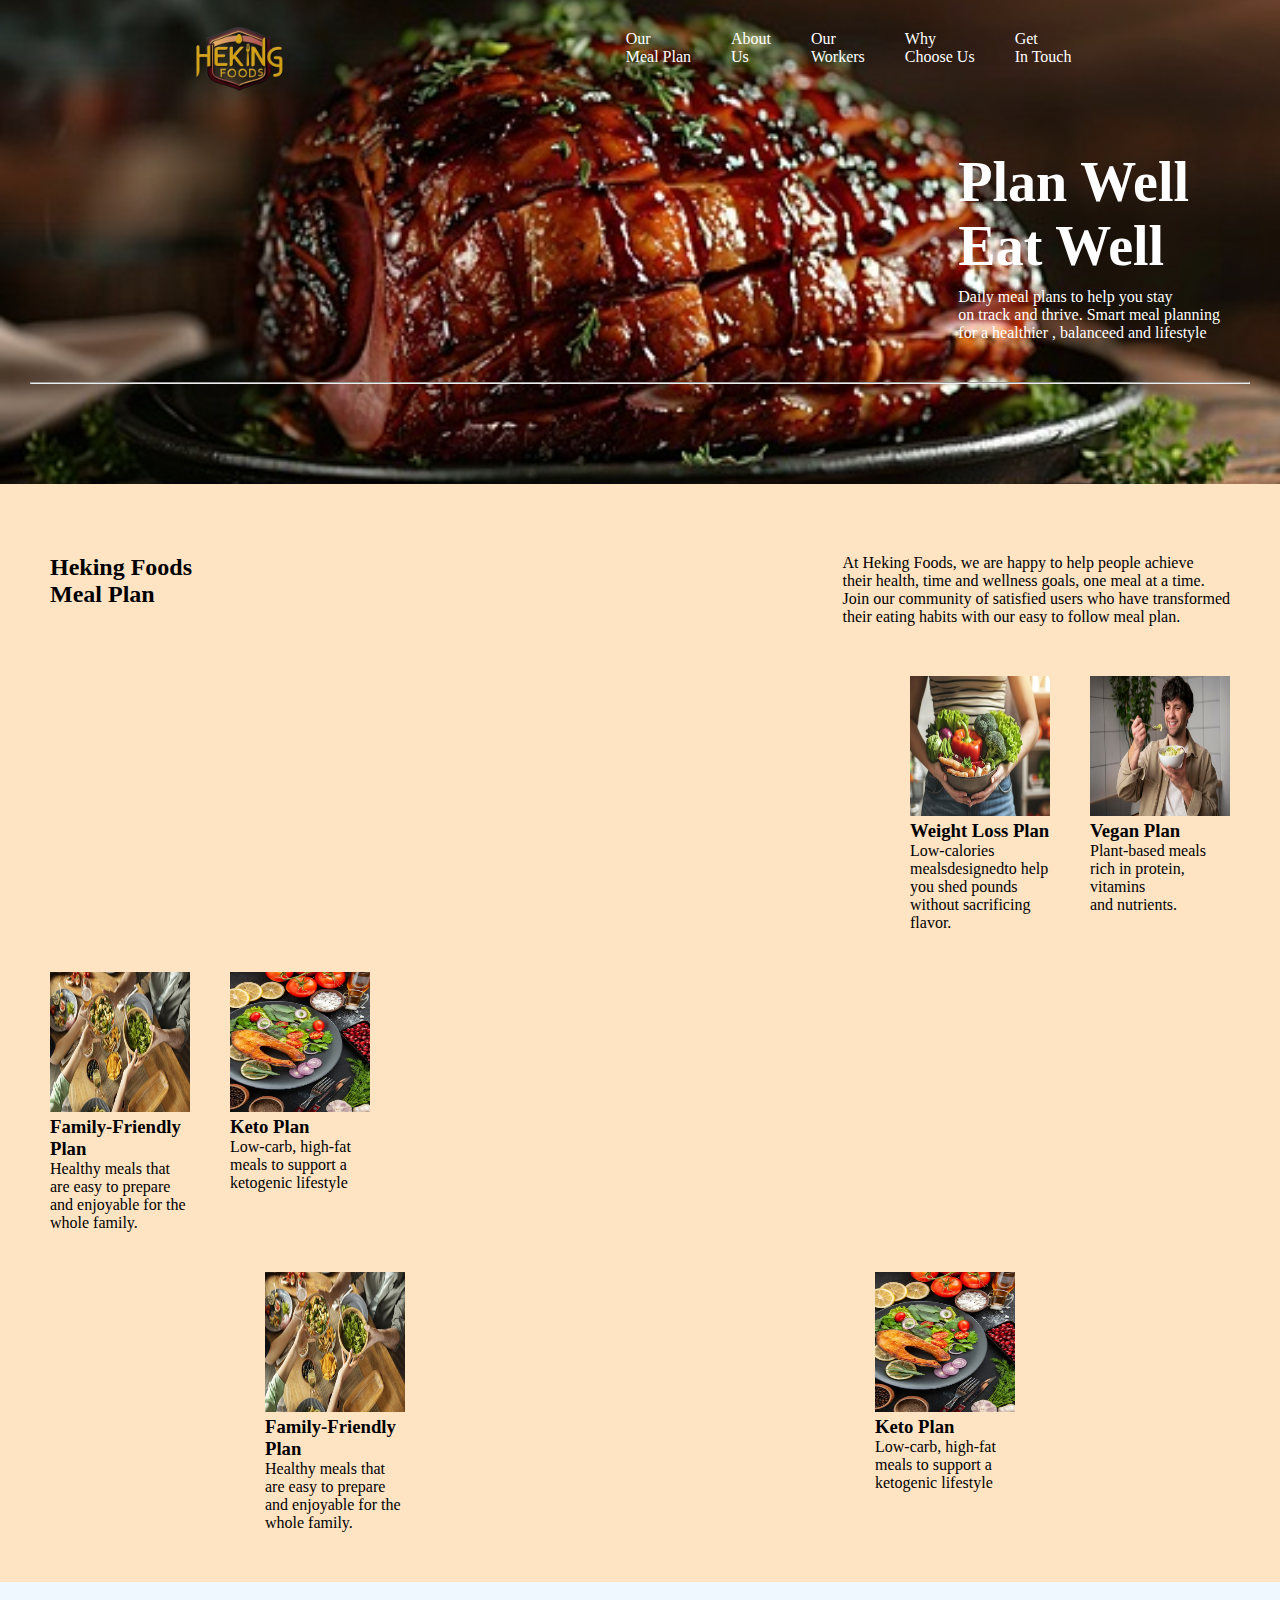
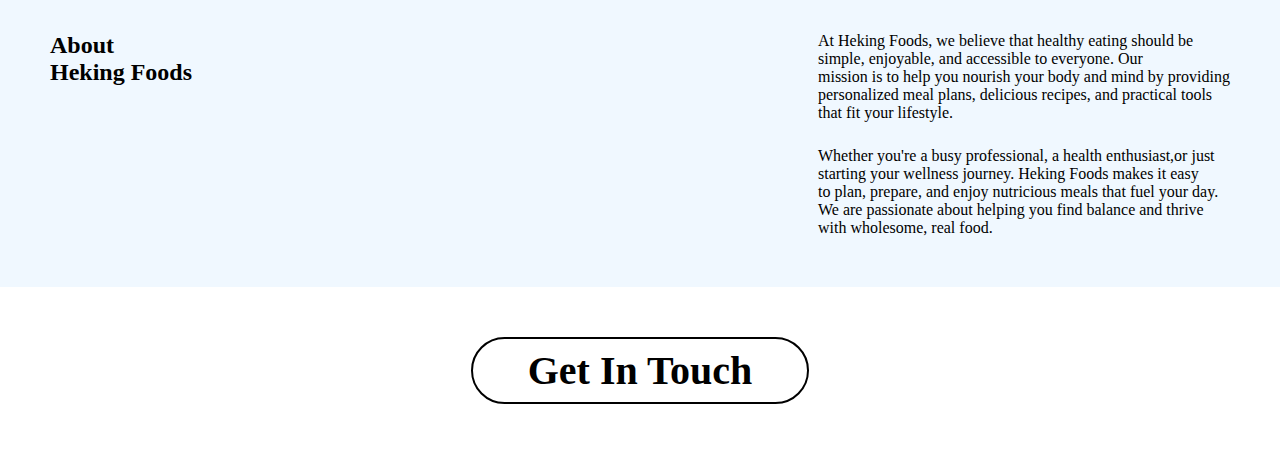
<file: about.html>
<!DOCTYPE html>
<html lang="en">
<head>
    <meta charset="UTF-8">
    <meta name="viewport" content="width=device-width, initial-scale=1.0">
    <link rel="stylesheet" href="about.css">
    <title>About</title>
</head>
<body>
    <header>
        <div class="navigation">
            <div class="nav-bar">
                <img src="logo.png" alt="hotel logo">
                <ul>
                    <a href="#plan-section">Our <br>Meal Plan</a>
                    <a href="#about">About <br>Us</a>
                    <a href="">Our <br>Workers</a>
                    <a href="">Why <br>Choose Us</a>
                    <a href="">Get <br>In Touch</a>
                </ul>
            </div>
            <div class="nav-section">
                <h1>Plan Well <br>Eat Well</h1>
                <p>Daily meal plans to help you stay <br> on track and thrive. Smart meal planning <br>for a healthier , balanceed and lifestyle</p>
            </div>
            <hr>
        </div>
    </header>
    <section>
        <div class="plan-section">
            <div class="plan-section1">
                <h2 id="plan-section">Heking Foods <br>Meal Plan</h2>
                <p>
                    At Heking Foods, we are happy to help people achieve <br>
                    their health, time and wellness goals, one meal at a time. <br>
                    Join our community  of satisfied users who have transformed <br>
                    their eating habits with our easy to follow meal plan.
                </p>
            </div>
            <div class="plan-section2">
                <ul>
                    <img src="4.jpg" alt="">
                    <h3>Weight Loss Plan</h3>
                    <P>
                        Low-calories mealsdesignedto help you shed pounds <br>
                        without sacrificing flavor.
                    </P>
                </ul>
                <ul>
                    <img src="5.jpg" alt="">
                    <h3>Vegan Plan</h3>
                    <P>
                        Plant-based meals rich in protein, vitamins <br>
                        and nutrients. 
                    </P>
                </ul>
            </div>
            <div class="plan-section3">
                <ul>
                    <img src="2.jpg" alt="">
                    <h3>Family-Friendly Plan</h3>
                    <P>
                        Healthy meals that are easy to prepare and enjoyable for the whole family.
                    </P>
                </ul>
                <ul>
                    <img src="1.jpg" alt="">
                    <h3>Keto Plan</h3>
                    <P>
                        Low-carb, high-fat meals to support a ketogenic lifestyle 
                    </P>
                </ul>
            </div>
            <div class="plan-section4">
                <ul>
                    <img src="2.jpg" alt="">
                    <h3>Family-Friendly Plan</h3>
                    <P>
                        Healthy meals that are easy to prepare and enjoyable for the whole family.
                    </P>
                </ul>
                <ul>
                    <img src="1.jpg" alt="">
                    <h3>Keto Plan</h3>
                    <P>
                        Low-carb, high-fat meals to support a ketogenic lifestyle 
                    </P>
                </ul>
            </div>
        </div>
        <div class="about-section">
            <h2 id="about">About <br>Heking Foods</h2>
            <ul>
                <p>
                    At Heking Foods, we believe that healthy eating should be <br>simple, enjoyable, and accessible to everyone. Our <br>
                    mission is to help you nourish your body and mind by providing <br>personalized meal plans, 
                    delicious recipes, and practical tools <br>
                    that fit your lifestyle.
                </p>
                <p>
                    Whether you're a busy professional, a health enthusiast,or just <br>
                    starting your wellness journey. Heking Foods makes it easy <br>
                    to plan, prepare, and enjoy nutricious meals that fuel your day. <br>
                    We are passionate about helping you find balance and thrive <br>
                    with wholesome, real food.
                </p>
            </ul>
        </div>
        <div class="intouch">
            <a href="\intouch.html"><h1>Get In Touch</h1></a>
        </div>
    </section>
</body>
</html>
</file>
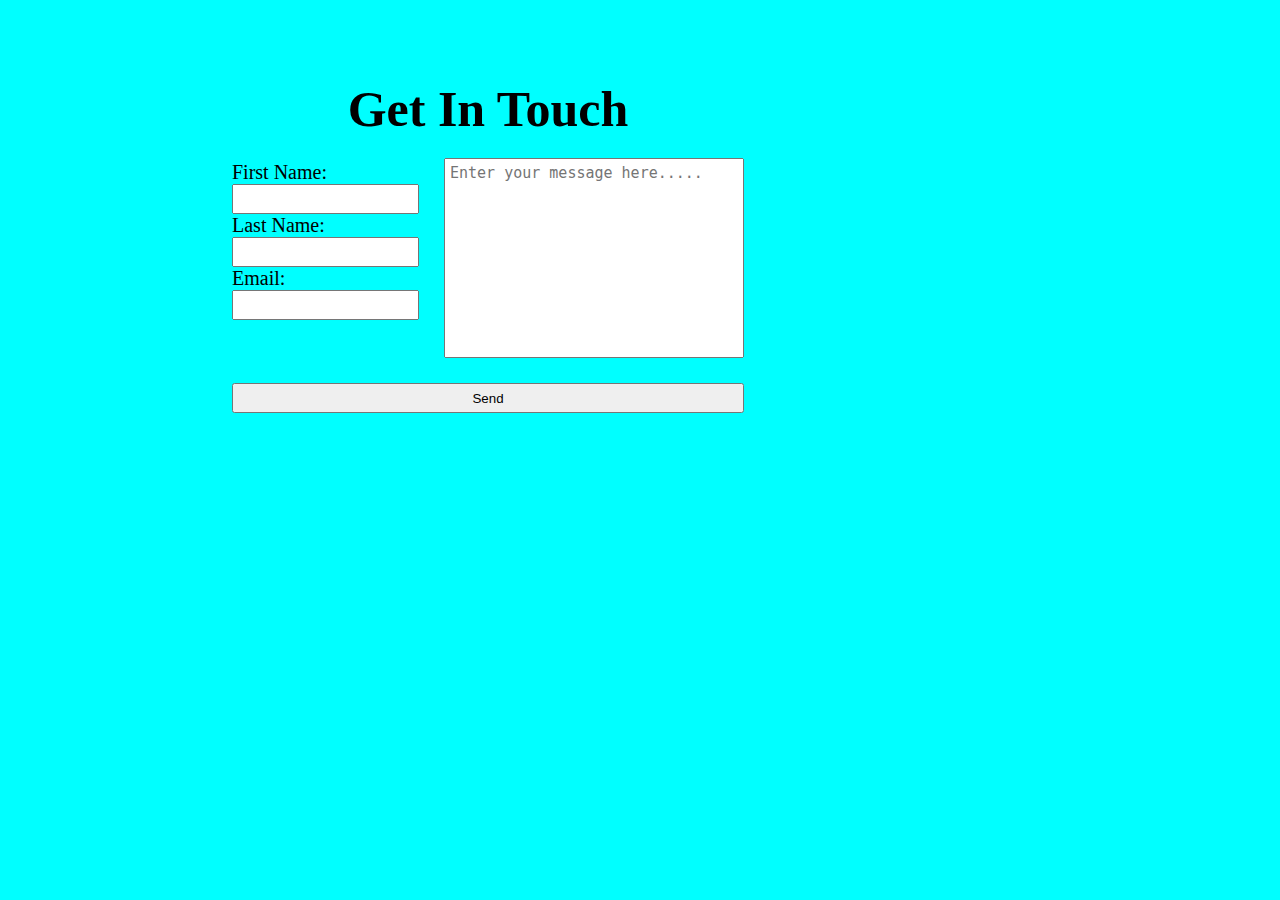
<file: intouch.html>
<!DOCTYPE html>
<html lang="en">
<head>
    <meta charset="UTF-8">
    <meta name="viewport" content="width=device-width, initial-scale=1.0">
    <title>Get in touch</title>
    <link rel="stylesheet" href="intouch.css">
</head>
<body>
    <div class="intouch">
        <form action="">
            <h2>Get In Touch</h2>
            <div class="textform">
                <div class="inputs">
                    <label for="">First Name:</label><br>
                    <input type="text" required><br>
                    <label for="">Last Name:</label><br>
                    <input type="text" required><br>
                    <label for="">Email:</label><br>
                    <input type="email" required>
                </div>
                <div class="textarea">
                    <textarea name="" id="" placeholder="Enter your message here....."></textarea>
                </div>
            </div>
            <input type="submit" value="Send" id="submit">
        </form>
    </div>
</body>
</html>
</file>
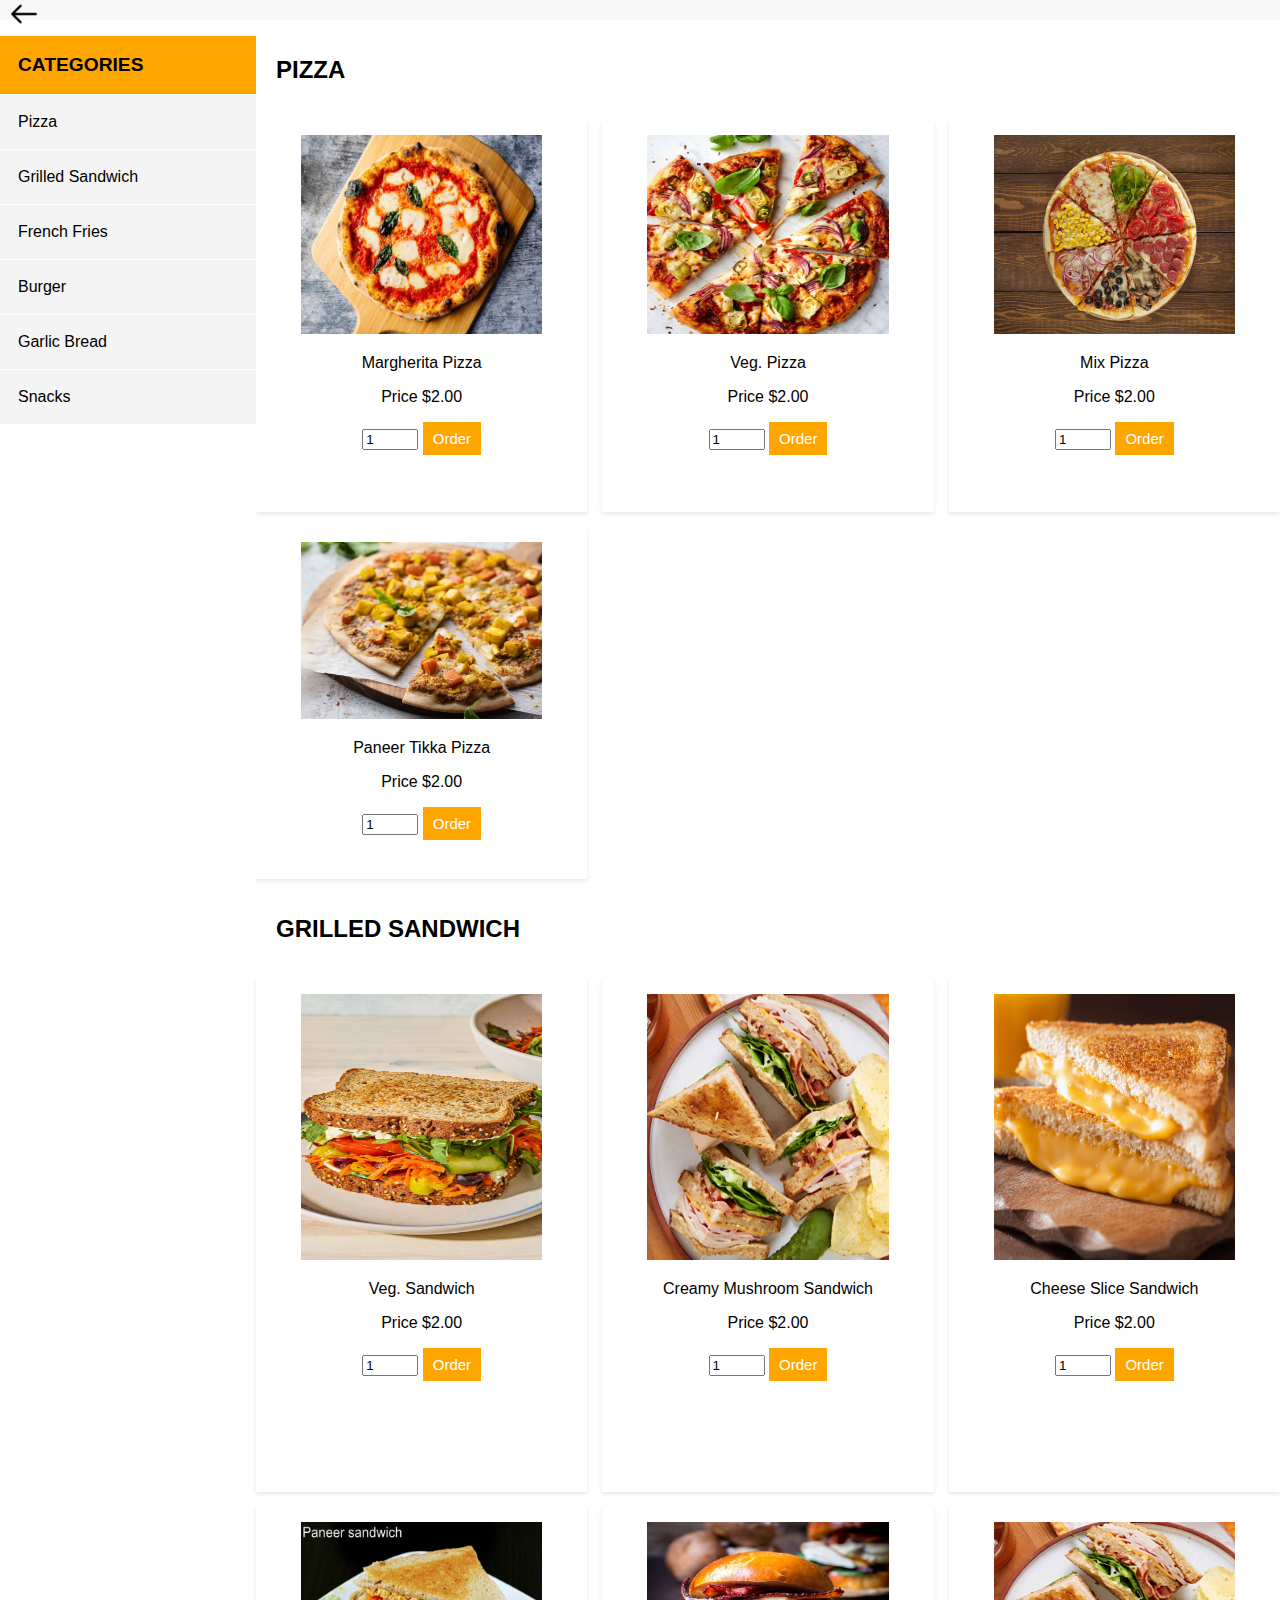
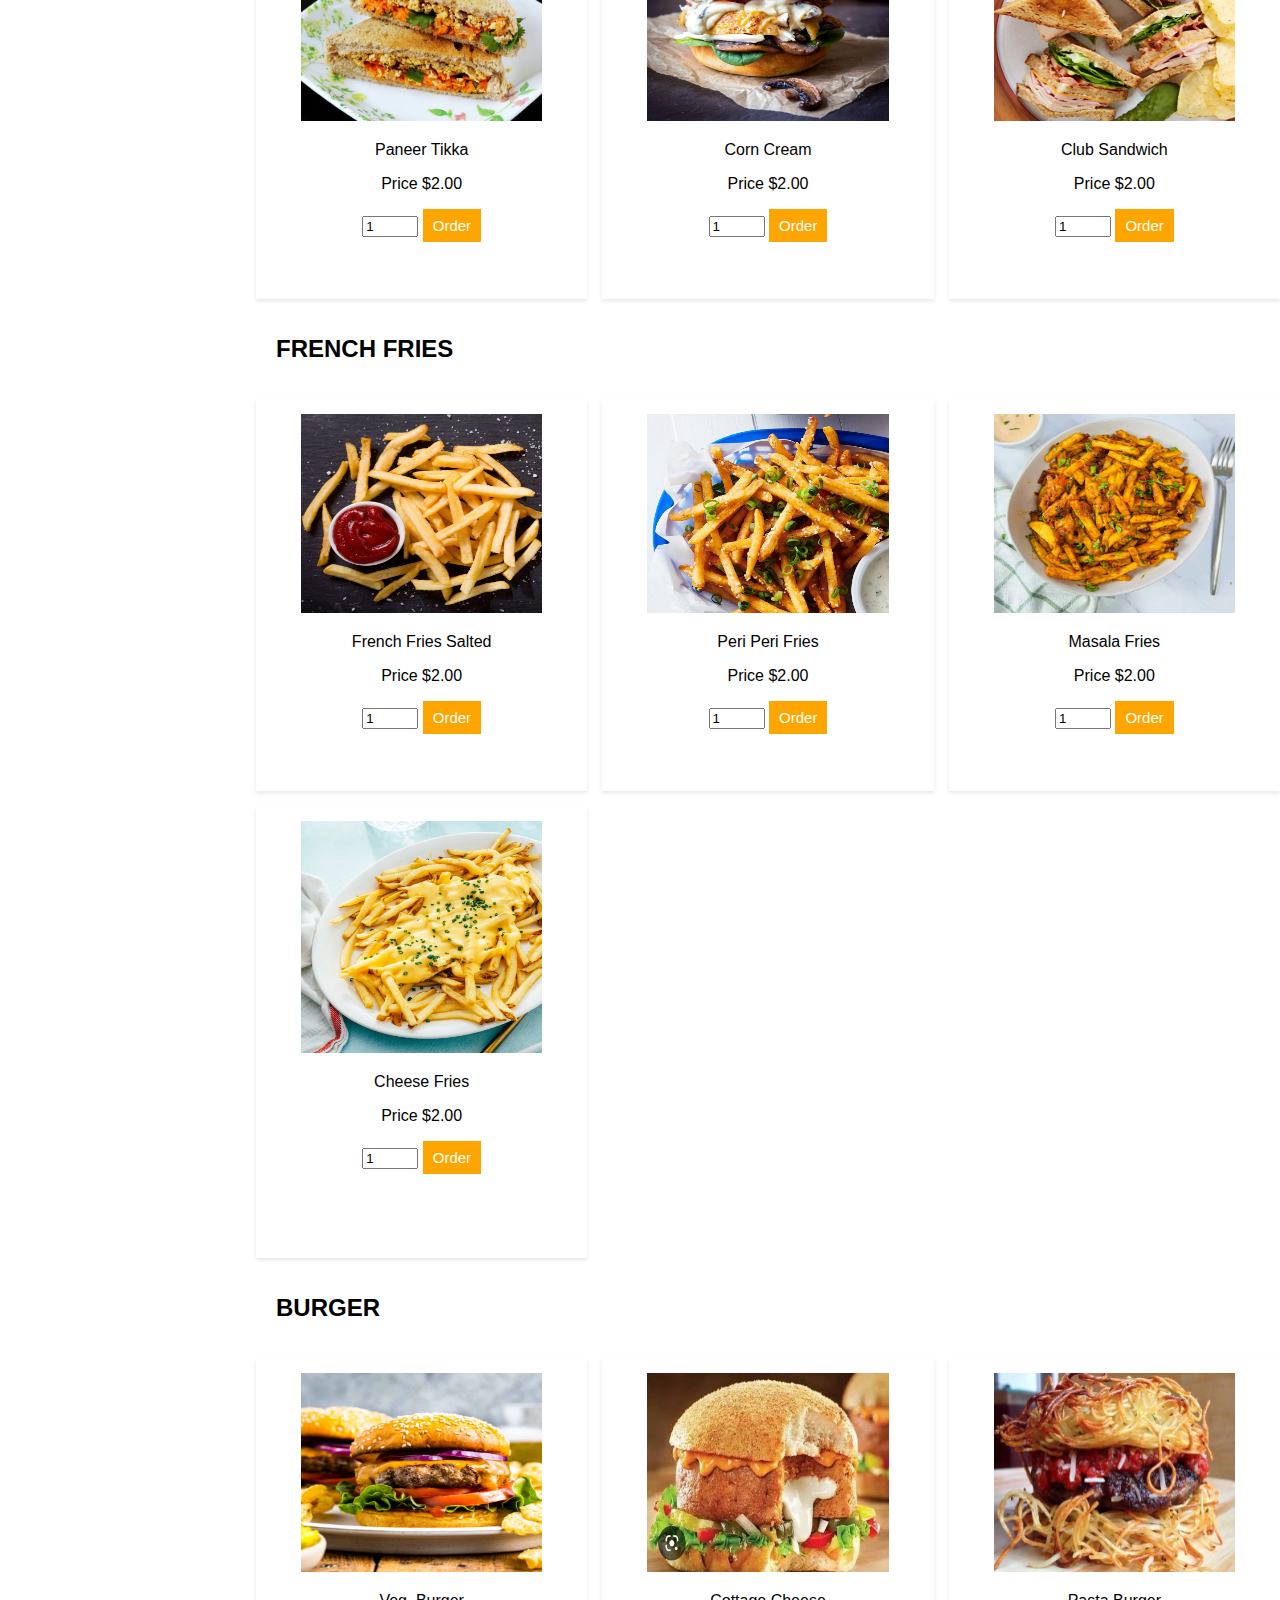
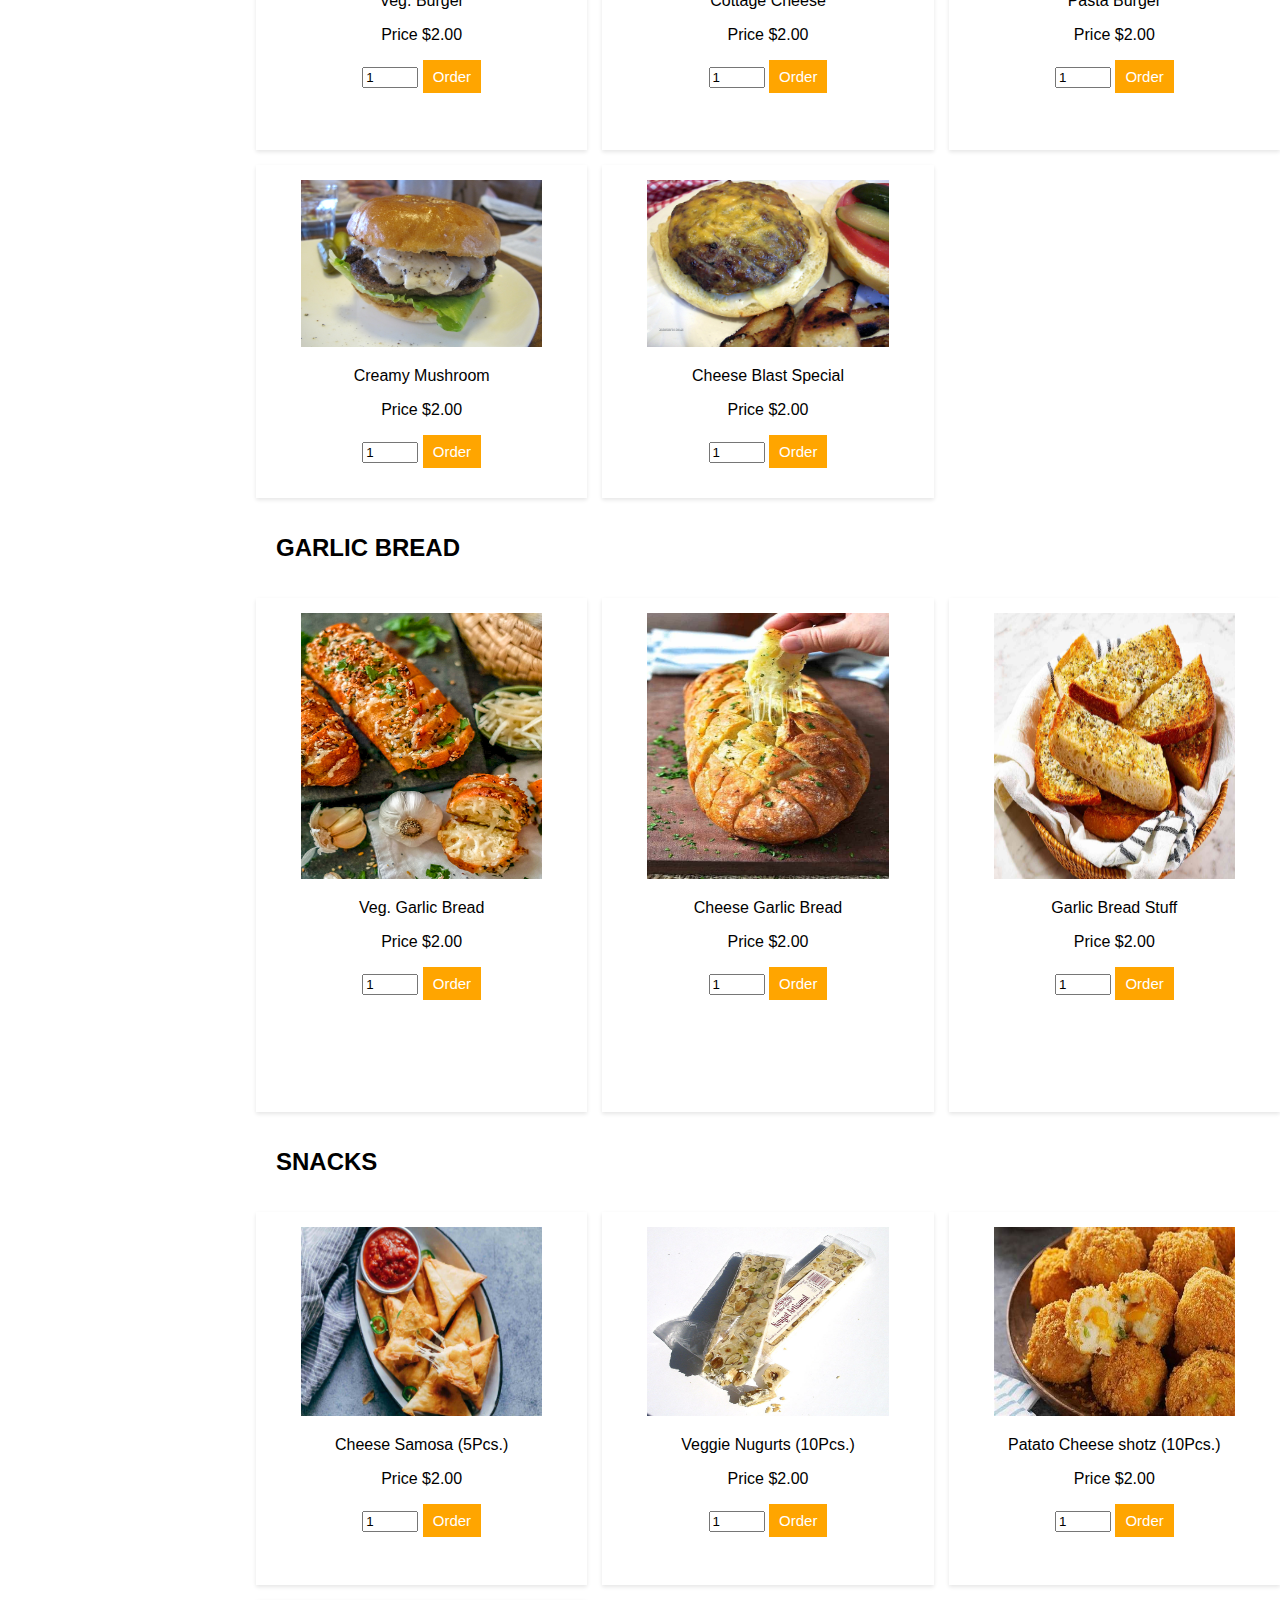
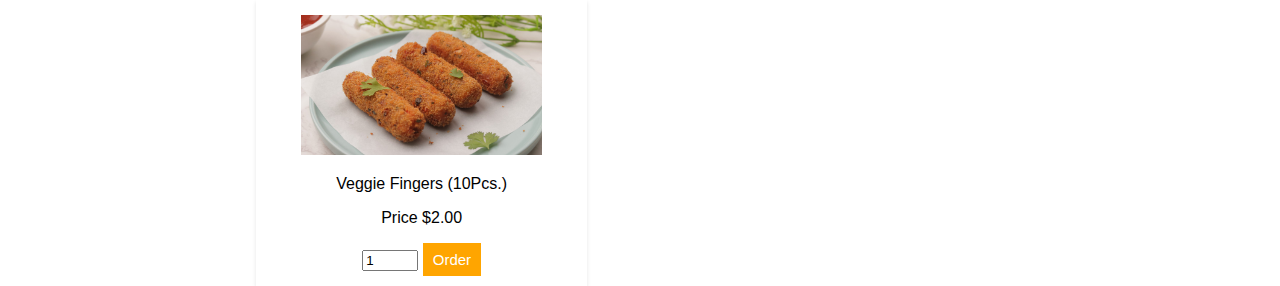
<file: menu.html>
<!DOCTYPE html>
<html lang="en">
<head>
  <meta charset="UTF-8">
  <meta name="viewport" content="width=device-width, initial-scale=1.0">
  <title>Categories</title>
  <link rel="stylesheet" href="menu.css">
</head>
<body>
  <header>
    <div class="back">
      <a href="index.html"><img src="back.png" alt=""></a>
    </div>
  </header>
  <main>
    <div class="sidebar">
      <ul>
        <li>CATEGORIES</li>
        <li id="item-1">Pizza</li>
        <li id="item-2">Grilled Sandwich</li>
        <li id="item-3">French Fries</li>
        <li id="item-4">Burger</li>
        <li id="item-5">Garlic Bread</li>
        <li id="item-7">Snacks</li>
      </ul>
    </div>
    <div class="food-contents">
        <div class="content">
          <h1 id="dizza">PIZZA</h1>
          <div class="categories">
            <div class="category">
                <img src="20220211142645-margherita-9920.jpg" alt="">
                <p>Margherita Pizza</p>
                <p>Price $2.00</p>
                <input type="number" min="1" max="10" value="1">
                <button>Order</button>
            </div>
            <div class="category">
                <img src="vegetarian-pizza.jpg" alt="">
                <p>Veg. Pizza</p>
                <p>Price $2.00</p>
                <input type="number" min="1" max="10" value="1">
                <button>Order</button>
            </div>
            <div class="category">
                <img src="mixed-pizza-slices.jpg" alt="">
                <p>Mix Pizza</p>
                <p>Price $2.00</p>
                <input type="number" min="1" max="10" value="1">
                <button>Order</button>
            </div>
            <div class="category">
                <img src="720ec23123e2c4d12baef9fcdd9ce8b5086238d4.jpg" alt="">
                <p>Paneer Tikka Pizza</p>
                <p>Price $2.00</p>
                <input type="number" min="1" max="10" value="1">
                <button>Order</button>
            </div>
          </div>
        </div>
        <div class="content">
          <h1 id="sandwich">GRILLED SANDWICH</h1>
          <div class="categories">
            <div class="category">
                <img src="Vegetable-Sandwich-Cropped-1.jpg" alt="">
                <p>Veg. Sandwich</p>
                <p>Price $2.00</p>
                <input type="number" min="1" max="10" value="1">
                <button>Order</button>
            </div>
            <div class="category">
                <img src="delish-200511-seo-club-sandwich-h-14383-eb-1590780714.jpg" alt="">
                <p>Creamy Mushroom Sandwich</p>
                <p>Price $2.00</p>
                <input type="number" min="1" max="10" value="1">
                <button>Order</button>
            </div>
            <div class="category">
                <img src="shutterstock_321217517.jpg" alt="">
                <p>Cheese Slice Sandwich</p>
                <p>Price $2.00</p>
                <input type="number" min="1" max="10" value="1">
                <button>Order</button>
            </div>
            <div class="category">
                <img src="paneer-sandwich.jpg" alt="">
                <p>Paneer Tikka</p>
                <p>Price $2.00</p>
                <input type="number" min="1" max="10" value="1">
                <button>Order</button>
            </div>
            <div class="category">
                <img src="Roast-Chicken-brioche-square-720.jpg" alt="">
                <p>Corn Cream</p>
                <p>Price $2.00</p>
                <input type="number" min="1" max="10" value="1">
                <button>Order</button>
            </div>
            <div class="category">
                <img src="delish-200511-seo-club-sandwich-h-14383-eb-1590780714.jpg" alt="">
                <p>Club Sandwich</p>
                <p>Price $2.00</p>
                <input type="number" min="1" max="10" value="1">
                <button>Order</button>
            </div>
          </div>
        </div>
        <div class="content">
          <h1 id="fries">FRENCH FRIES</h1>
          <div class="categories">
            <div class="category">
                <img src="salted-fries.jpg2_.jpg" alt="">
                <p>French Fries Salted</p>
                <p>Price $2.00</p>
                <input type="number" min="1" max="10" value="1">
                <button>Order</button>
            </div>
            <div class="category">
                <img src="SummerRecipe_PeriPeriFries_950x850.jpg" alt="">
                <p>Peri Peri Fries</p>
                <p>Price $2.00</p>
                <input type="number" min="1" max="10" value="1">
                <button>Order</button>
            </div>
            <div class="category">
                <img src="masala-fries-3.jpg" alt="">
                <p>Masala Fries</p>
                <p>Price $2.00</p>
                <input type="number" min="1" max="10" value="1">
                <button>Order</button>
            </div>
            <div class="category">
                <img src="Cheese-Fries-005.jpg" alt="">
                <p>Cheese Fries</p>
                <p>Price $2.00</p>
                <input type="number" min="1" max="10" value="1">
                <button>Order</button>
            </div>
          </div>
        </div>
        <div class="content">
          <h1 id="burger">BURGER</h1>
          <div class="categories">
            <div class="category">
                <img src="burger.jpg" alt="">
                <p>Veg. Burger</p>
                <p>Price $2.00</p>
                <input type="number" min="1" max="10" value="1">
                <button>Order</button>
            </div>
            <div class="category">
                <img src="product-jpeg-500x500.jpg" alt="">
                <p>Cottage Cheese</p>
                <p>Price $2.00</p>
                <input type="number" min="1" max="10" value="1">
                <button>Order</button>
            </div>
            <div class="category">
                <img src="spaghettiburg500.0.jpg" alt="">
                <p>Pasta Burger</p>
                <p>Price $2.00</p>
                <input type="number" min="1" max="10" value="1">
                <button>Order</button>
            </div>
            <div class="category">
                <img src="img_5625.jpg" alt="">
                <p>Creamy Mushroom</p>
                <p>Price $2.00</p>
                <input type="number" min="1" max="10" value="1">
                <button>Order</button>
            </div>
            <div class="category">
                <img src="picpzw34R.jpg" alt="">
                <p>Cheese Blast Special</p>
                <p>Price $2.00</p>
                <input type="number" min="1" max="10" value="1">
                <button>Order</button>
            </div>
          </div>
        </div>
        <div class="content">
          <h1 id="bread">GARLIC BREAD</h1>
          <div class="categories">
            <div class="category">
                <img src="veg-garlic.jpg" alt="">
                <p>Veg. Garlic Bread</p>
                <p>Price $2.00</p>
                <input type="number" min="1" max="10" value="1">
                <button>Order</button>
            </div>
            <div class="category">
                <img src="cheese-garlic.jpg" alt="">
                <p>Cheese Garlic Bread</p>
                <p>Price $2.00</p>
                <input type="number" min="1" max="10" value="1">
                <button>Order</button>
            </div>
            <div class="category">
                <img src="garlic-bead-stuff.jpg" alt="">
                <p>Garlic Bread Stuff</p>
                <p>Price $2.00</p>
                <input type="number" min="1" max="10" value="1">
                <button>Order</button>
            </div>
          </div>
        </div>
        
        <div class="content">
          <h1 id="snacks">SNACKS</h1>
          <div class="categories">
            <div class="category">
                <img src="samosa.jpg" alt="">
                <p>Cheese Samosa (5Pcs.)</p>
                <p>Price $2.00</p>
                <input type="number" min="1" max="10" value="1">
                <button>Order</button>
            </div>
            <div class="category">
                <img src="nugurts.jpg" alt="">
                <p>Veggie Nugurts (10Pcs.)</p>
                <p>Price $2.00</p>
                <input type="number" min="1" max="10" value="1">
                <button>Order</button>
            </div>
            <div class="category">
                <img src="potato.jpg" alt="">
                <p>Patato Cheese shotz (10Pcs.)</p>
                <p>Price $2.00</p>
                <input type="number" min="1" max="10" value="1">
                <button>Order</button>
            </div>
            <div class="category">
                <img src="Veg-Fingers.jpg" alt="">
                <p>Veggie Fingers (10Pcs.)</p>
                <p>Price $2.00</p>
                <input type="number" min="1" max="10" value="1">
                <button>Order</button>
            </div>
          </div>
        </div>
    </div>
  </main>
  <script src="menu.js"></script>
</body>
</html>
</file>
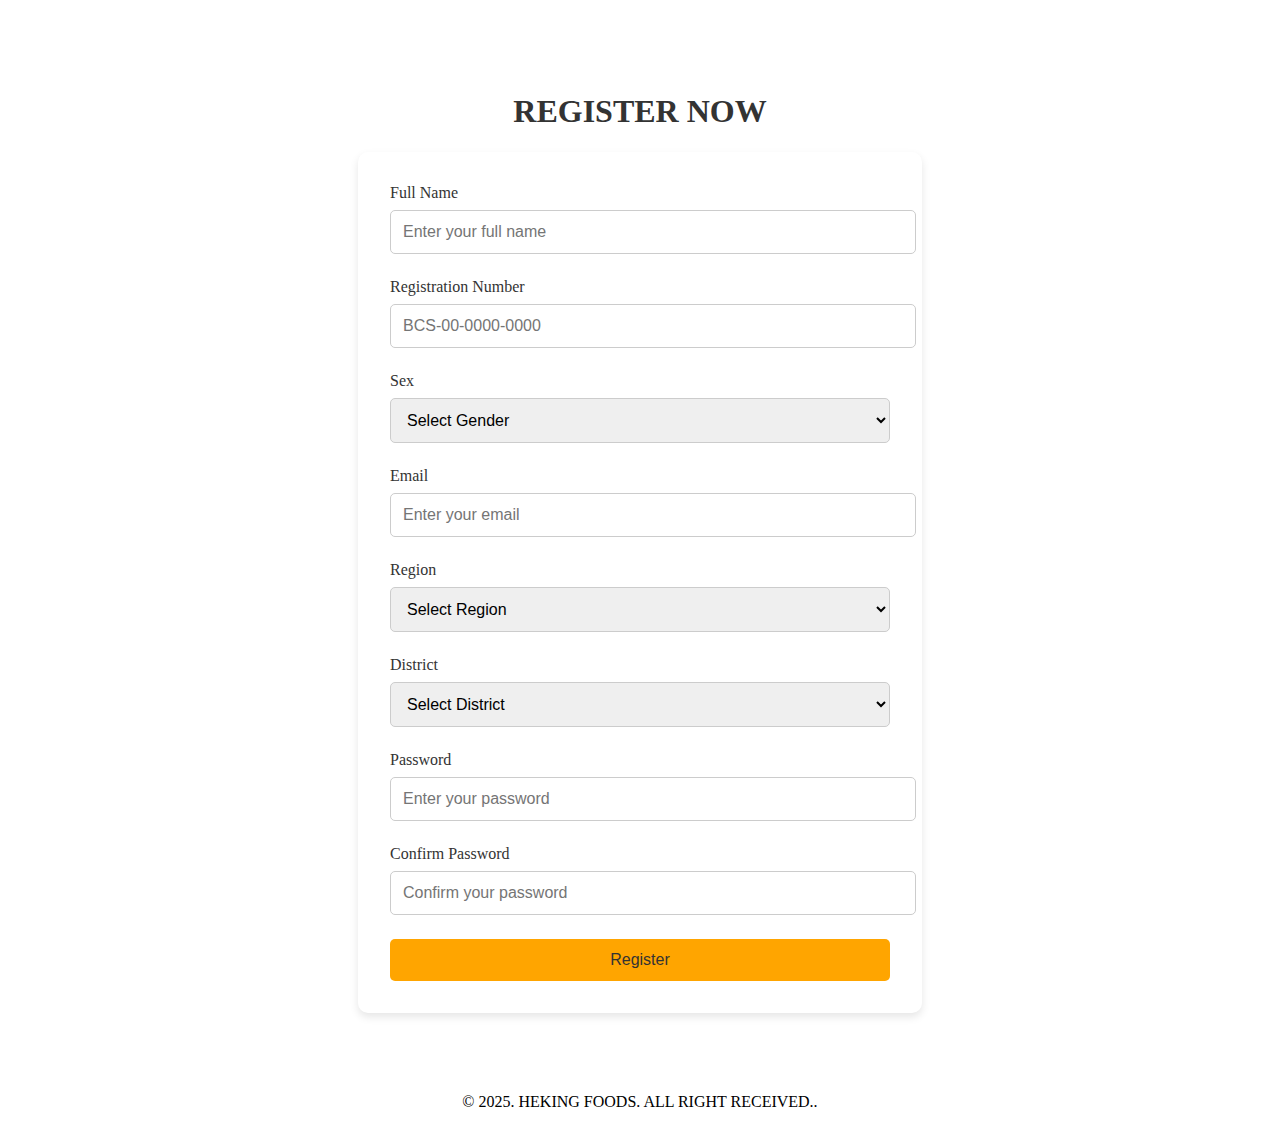
<file: register.html>
<!DOCTYPE html>
<html lang="en">
  <head>
    <meta charset="UTF-8" />
    <meta name="viewport" content="width=device-width, initial-scale=1.0" />
    <title>Register</title>
    <link rel="stylesheet" href="register.css" />
    <script src="https://code.jquery.com/jquery-3.6.0.min.js"></script>
    <script src="scripts.js" defer></script>
  </head>
  <body>


    <!-- Registration Form -->
    <section id="registration" class="registration">
      <h1 style="color: #333;">REGISTER NOW</h1>
      <form id="registration-form">
        <!-- Full Name -->
        <div class="form-group">
          <label for="full-name">Full Name</label>
          <input
            type="text"
            id="full-name"
            name="full-name"
            placeholder="Enter your full name"
            required
          />
          <small class="error-message"
            >Please enter a valid full name (e.g., Young Marvel).</small
          >
        </div>

        <!-- Registration Number -->
        <div class="form-group">
          <label for="reg-number">Registration Number</label>
          <input
            type="text"
            id="reg-number"
            name="reg-number"
            placeholder="BCS-00-0000-0000"
            required
          />
          <small class="error-message"
            >Please enter a valid registration number (e.g.,
            BCS-00-1234-5678).</small
          >
        </div>

        <!-- Sex -->
        <div class="form-group">
          <label for="sex">Sex</label>
          <select id="sex" name="sex" required>
            <option value="">Select Gender</option>
            <option value="male">Male</option>
            <option value="female">Female</option>
            <option value="other">Other</option>
          </select>
          <small class="error-message">Please select your gender.</small>
        </div>

        <!-- Email -->
        <div class="form-group">
          <label for="email">Email</label>
          <input
            type="email"
            id="email"
            name="email"
            placeholder="Enter your email"
            required
          />
          <small class="error-message"
            >Please enter a valid email address (e.g.,
            example@domain.com).</small
          >
        </div>

        <!-- Region -->
        <div class="form-group">
          <label for="region">Region</label>
          <select id="region" name="region" required>
            <option value="">Select Region</option>
            <option value="Arusha">Arusha</option>
            <option value="Dar es Salaam">Dar es Salaam</option>
            <option value="Dodoma">Dodoma</option>
            <option value="Kigoma">Kigoma</option>
            <option value="Kilimanjaro">Kilimanjaro</option>
            <option value="Mara">Mara</option>
            <option value="Mbeya">Mbeya</option>
            <option value="Mwanza">Mwanza</option>
          </select>
          <small class="error-message">Please select a region.</small>
        </div>

        <!-- District -->
        <div class="form-group">
          <label for="district">District</label>
          <select id="district" name="district" required>
            <option value="">Select District</option>
          </select>
          <small class="error-message">Please select a district.</small>
        </div>

        <!-- Password -->
        <div class="form-group">
          <label for="password">Password</label>
          <input
            type="password"
            id="password"
            name="password"
            placeholder="Enter your password"
            required
          />
          <small class="error-message"
            >Password must be at least 8 characters long and include a special
            character.</small
          >
        </div>

        <!-- Confirm Password -->
        <div class="form-group">
          <label for="confirm-password">Confirm Password</label>
          <input
            type="password"
            id="confirm-password"
            name="confirm-password"
            placeholder="Confirm your password"
            required
          />
          <small class="error-message">Passwords do not match.</small>
        </div>

        <!-- Submit Button -->
        <button type="submit" class="btn">Register</button>
      </form>
    </section>

    <footer>
      <p style = "text-align: center;">&copy; 2025. HEKING FOODS. ALL RIGHT RECEIVED..</p>
    </footer>
  </body>
</html>
</file>
<file: about.css>
*{
    margin: 0;
    padding: 0;
    box-sizing: border-box;
}

.navigation{
    background-image: url(3.jpg);
    background-repeat: no-repeat;
    background-size: cover;
    background-position: center;
    color: #fff;
    padding: 10px 30px 100px;
}

.nav-bar{
    display: flex;
    justify-content: space-around;
}

.nav-bar img{
    height: 100px;
}

.nav-bar ul{
    display: flex;
}

.nav-bar ul a{
    color: #fff;
    text-decoration: none;
    margin: 20px;
}

.nav-section{
    display: grid;
    justify-content: end;
    margin: 40px 30px;
}

.nav-section h1{
    font-size: 3.5em;
}

.nav-section p{
    margin-top: 10px;
}

.about-section{
    display: flex;
    justify-content: space-between;

    background-color: aliceblue;
    padding: 50px;
}

.about-section p{
    font-size: 16px;
    font-weight: 500;
}

.about-section p:nth-child(2){
    margin-top: 25px;
}

.plan-section{
    background-color: bisque;
    padding: 30px;
}

.plan-section1{
    display: flex;
    justify-content: space-between;
    margin: 40px 20px 30px;

}

.plan-section2{
    display: flex;
    justify-content: end;
}

.plan-section ul{
    margin: 20px;
    width: 140px;
}

.plan-section ul img{
    height: 140px;
    width: 140px;
}

.plan-section3{
    display: flex;
    justify-content: start;
}

.plan-section4{
    display: flex;
    justify-content: space-around;
}

.intouch{
    display: flex;
    justify-content: center;
    align-items: center;
    margin: 50px;
}
.intouch h1{
    color: black;
    border: 2px solid #000;
    border-radius:100px;
    padding: 8px 55px;
    font-size: 2.5em;
}

.intouch a{
    text-decoration: none;
}

.intouch h1:hover{
    text-decoration: underline;
    color: rgb(69, 69, 194);
}
</file>
<file: intouch.css>
*{
    margin: 0;
    padding: 0;
    box-sizing: border-box;
}
body{
    background-color: aqua;
}

.intouch{
    display: flex;
    align-items: center;
    justify-content: center;
    margin: 40px;
    font-size: 20px;
    /* border: 1px solid black; */
    border-radius: 0px;
    width: 70%;
    height: 100%;
    padding: 40px;
}

.textform{
    display: flex;
    justify-content: center;
    align-items: center;
}
input{
    margin: 0 25px 0 0;
    height: 30px;
    outline: none;
    padding: 3px;
    
}

.inputs{
    height: 200px;
}

form h2{
    text-align: center;
    margin-bottom: 20px;
    font-size: 50px;
}

textarea{
    height: 200px;
    width: 300px;
    outline: none;
    resize: none;
    padding: 5px;
    font-size: 15px;
}

#submit{
    margin-top: 20px;
    width: 100%;

}
</file>
<file: menu.css>
body {
    margin: 0;
    font-family: Arial, sans-serif;
    display: flex;
    flex-direction: column;
  }
  
  header {
    background-color: #f8f8f8;
    padding: 10px;
  }

  .search-bar{
    background-color: #fff;
    /* position: absolute; */
  }

.search-bar input {
    /* display: none; */
    position: fixed;
    width: 17.6%;
    padding: 10px;
    top: 1px;
    left: 0;
    margin-bottom: 20px;
    font-size: 16px;
    border-radius: 0px;
    outline: none;
    z-index: 1;
  }

  .back img{
    height: 28px;
    position: fixed;
    top: 0;
    left: 10px;
    z-index: 1;
  }
  
  main {
    display: flex;
    flex: 1;
  }

  button{
    cursor: pointer;
  }
  
  .sidebar {
    width: 20%;
    height: 100%;
    background-color: #f4f4f4;
    position: fixed;
    background-color: #fff;
    overflow: scroll;
  }

  .sidebar::-webkit-scrollbar{
    display: none;
  }

  .sidebar ul li:nth-child(1){
    font-weight: 600;
    font-size: 1.2em;
    background-color: orange;
  }

  .sidebar ul li:nth-child(1):hover{
    background-color: orange;
  }
  
  .sidebar ul {
    list-style: none;
    padding: 0;
  }
  
  .sidebar ul li {
    margin: 1px 0;
    padding: 18px;
    cursor: pointer;
    background-color: #f4f4f4;
    transition: all .4s ease-in-out;
  }

  .sidebar ul li:hover{
    background-color: #fff;
  }

  .food-contents{
    margin-left: 20%;
    /* margin-top: 20px; */
  }
  
  .content {
    flex: 1;
    /* padding: 20px; */
  }
  
  .content h1 {
    background-color: #fff;
    padding: 20px;
    font-size: 24px;
    /* margin-bottom: 20px; */
    position: sticky;
    top: 0;
  }
  
  .categories {
    display: grid;
    grid-template-columns: repeat(3, 1fr);
    gap: 15px;
  }
  
  .category {
    background-color: #fff;
    padding: 15px;
    text-align: center;
    box-shadow: 0 2px 4px rgba(0, 0, 0, 0.1);
    cursor: pointer;
    
  }

  .category img{
    height: 55%;
    width: 80%;
  }

  .category button{
    background-color: orange;
    padding: 8px 10px;
    font-size: 15px;
    color: #fff;
    border: none;
    /* font-weight: bold; */
}
  
  footer {
    background-color: #f8f8f8;
    padding: 10px 0;
  }
  
  footer nav ul {
    display: flex;
    justify-content: space-around;
    list-style: none;
    padding: 0;
  }
  
  footer nav ul li {
    cursor: pointer;
  }

 
  /* Media Queries for Responsiveness */
@media (max-width: 768px){
    .categories{
        grid-template-columns: repeat(2, 1fr);
    }
}
</file>
<file: register.css>
/* Registration Form Styles */
.registration {
    padding: 4rem 2rem;
    text-align: center;
  }
  
  .registration h2 {
    font-size: 2.5rem;
    margin-bottom: 2rem;
    color: teal;
  }
  
  .registration form {
    display: flex;
    flex-direction: column;
    max-width: 500px;
    margin: 0 auto;
    background: white;
    padding: 2rem;
    border-radius: 10px;
    box-shadow: 0 4px 8px rgba(0, 0, 0, 0.1);
  }
  
  .registration .form-group {
    margin-bottom: 1.5rem;
    text-align: left;
  }
  
  .registration label {
    font-size: 1rem;
    margin-bottom: 0.5rem;
    display: block;
    color: #333;
  }
  
  .registration input,
  .registration select {
    width: 100%;
    padding: 12px;
    border: 1px solid #ccc;
    border-radius: 5px;
    font-size: 1rem;
    transition: border-color 0.3s;
  }
  
  .registration input:focus,
  .registration select:focus {
    border-color: teal;
    outline: none;
  }
  
  .registration .error-message {
    color: red;
    font-size: 0.875rem;
    margin-top: 0.25rem;
    display: none;
  }
  
  .registration button {
    background: orange;
    color: #333;
    padding: 12px;
    border: none;
    border-radius: 5px;
    cursor: pointer;
    font-size: 1rem;
    transition: background 0.3s;
  }
  
  .registration button:hover {
    background: teal;
    color: white;
  }
</file>
